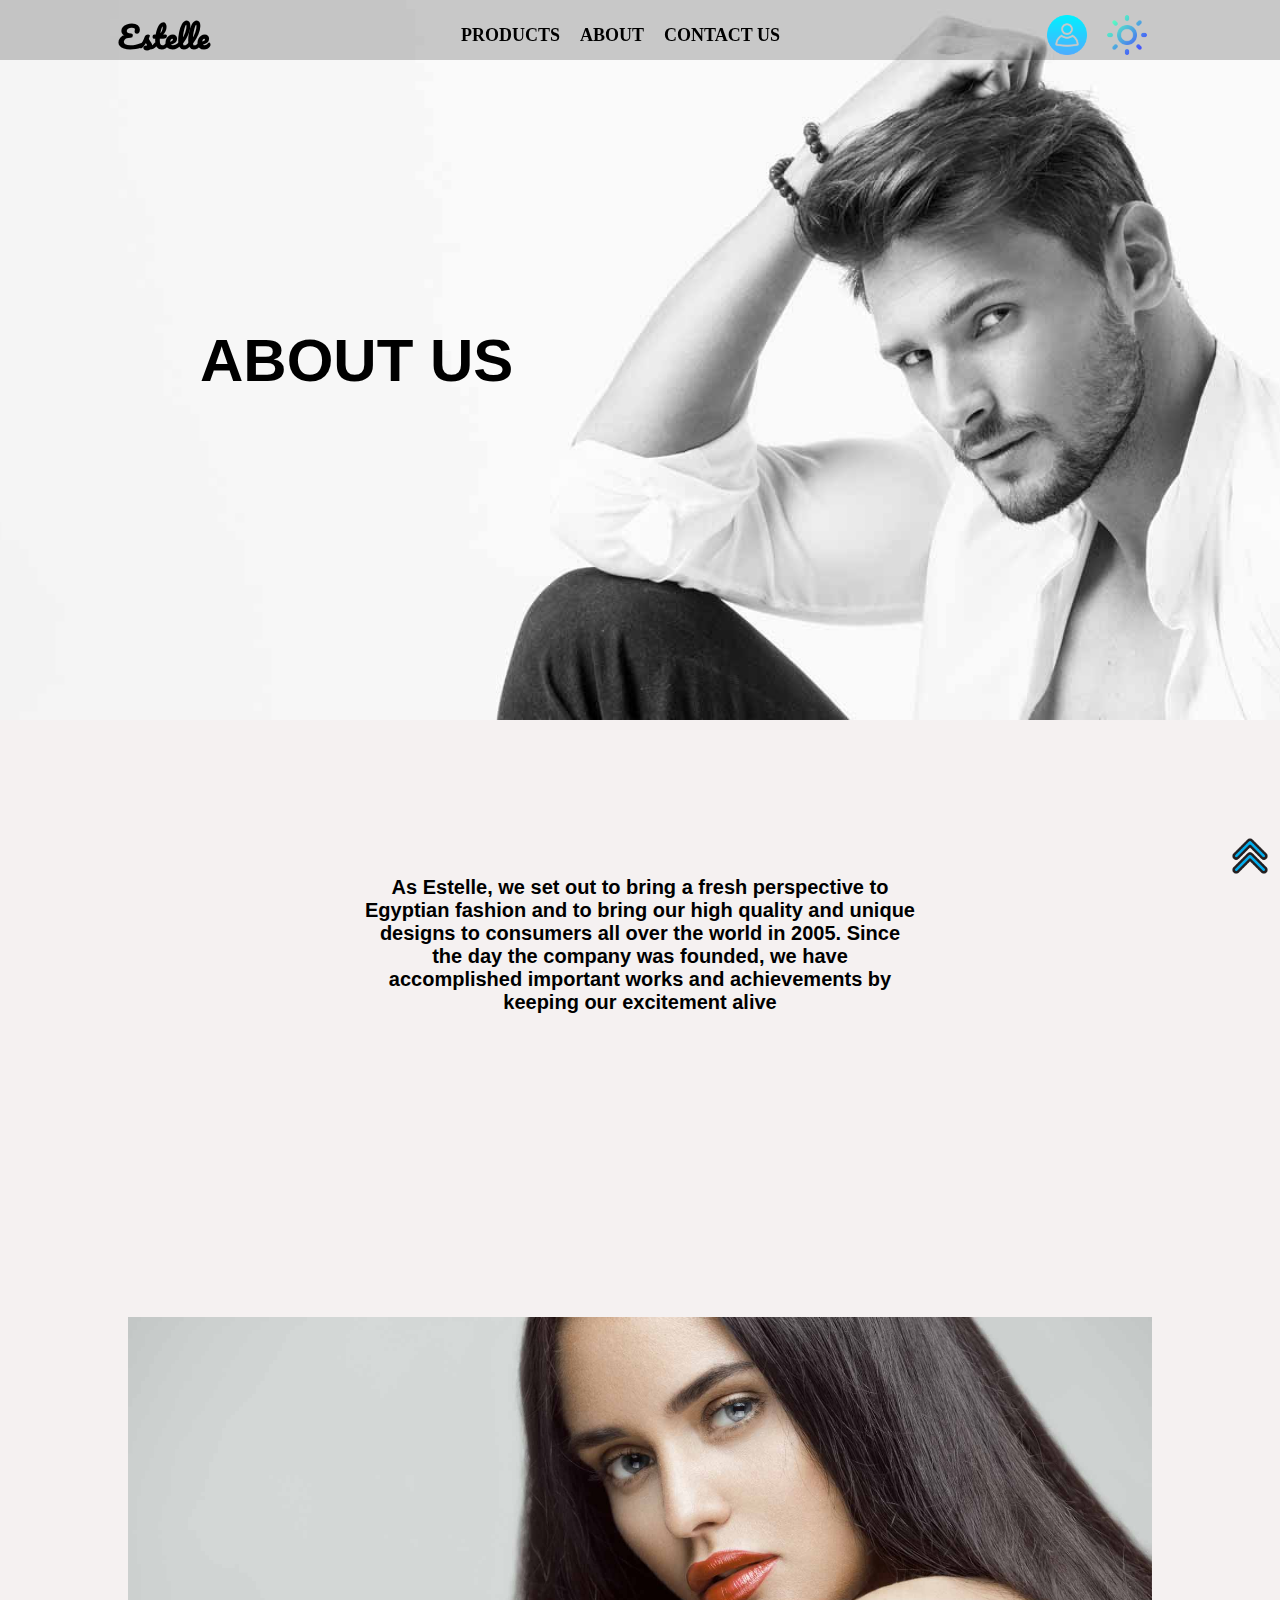
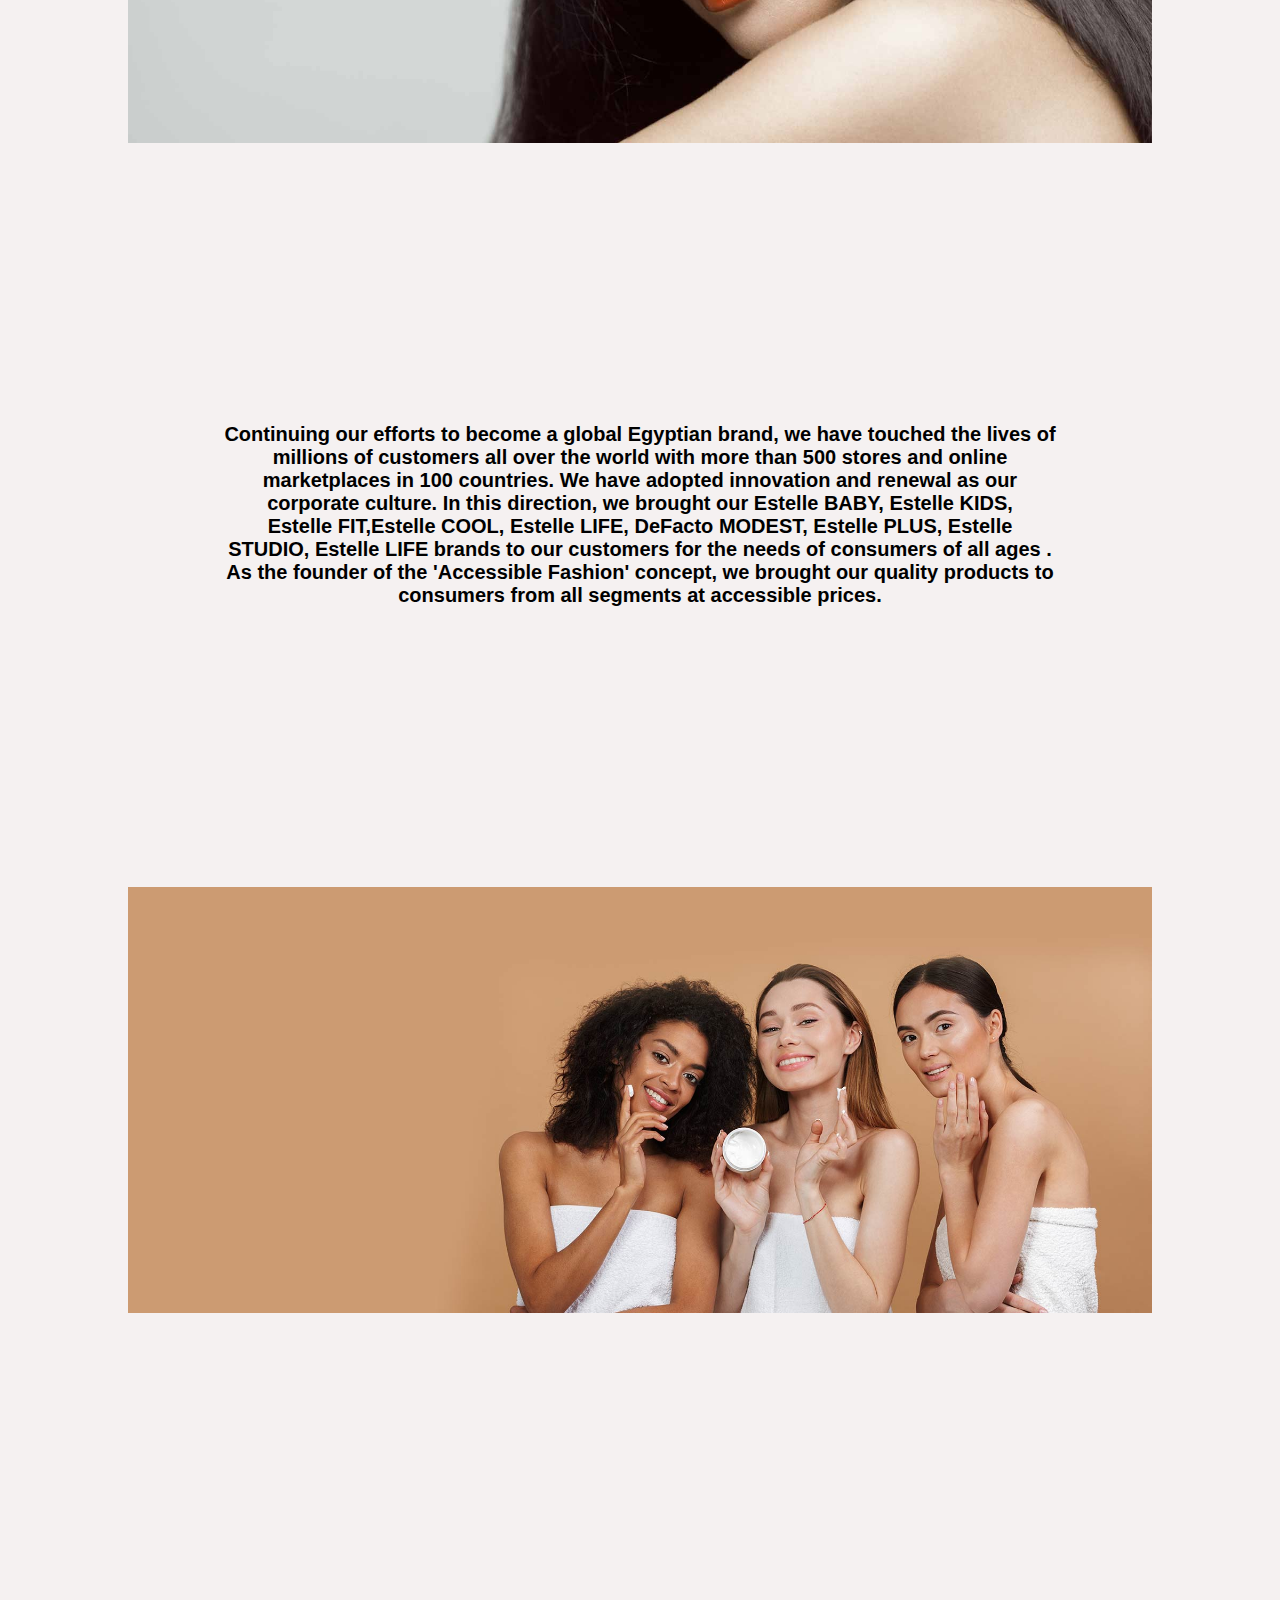
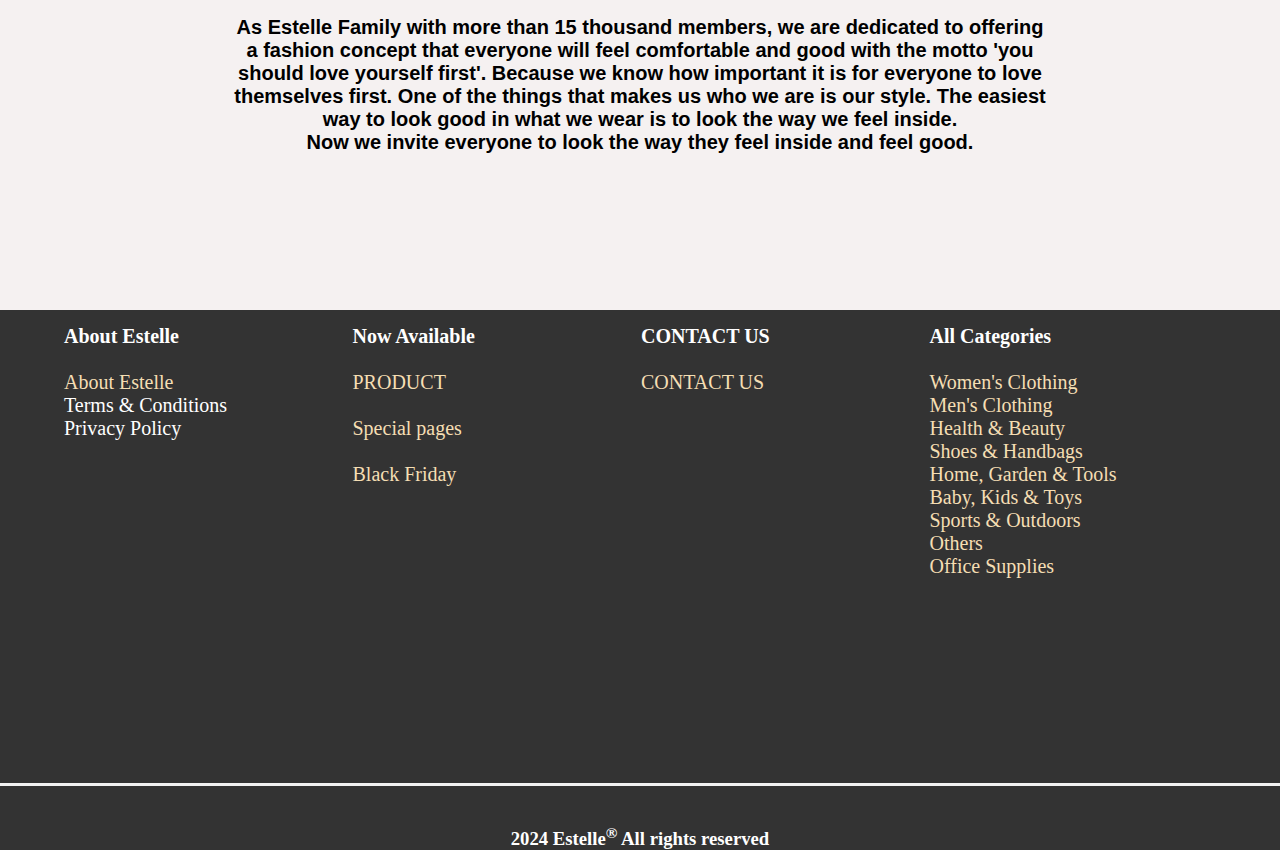
<file: aboutus.html>
<!DOCTYPE html>
<html lang="en">
<head>
    <meta charset="UTF-8">
    <meta name="viewport" content="width=device-width, initial-scale=1.0">
    <link rel="stylesheet" href="css/aboutus.css">
    <title>Document</title>
</head>
<body display="light">
    <header>
        <nav class="nav1">
           <div class="logo"><a href="">Estelle</a></div>
           <ul><li><a href="product.html"  id="p1">PRODUCTS</a></li>
           <li><a href="">ABOUT</a></li>
           <li><a href="contactus.html">CONTACT US</a></li>
        </ul>
        <ul>
            <li><a href="login.html"><img src="images/user.png" alt=""></a></li>
            <li  id="dis" ><img src="images/day-mode.png" alt=""></li>
          </ul>
          <div class="menu-toggle">
            <img src="images/equalizer.png" alt="">
        </div>
        </nav>
    </header>
    <div class="scrollup">
        <img src="images/arrow.png" alt="" >
     </div> </div>
     <main>
        <section class="sec1">
            <div class="imgback"> 
                <h1>ABOUT US</h1>
            </div>
            <div class="imges"></div>
         </section>
       
         <section class="sec2">
            <div class="con"><h3>As Estelle, we set out to bring a fresh perspective to <br> Egyptian fashion and to  bring our high quality and unique <br>designs to consumers all over the world in 2005. Since <br> the day the company was founded, we have <br> accomplished important works and achievements by <br> keeping our excitement alive</h3></div>
         </section>
         <section class="sec3">
            <img src="images/contact1-title.jpg" alt="">
         </section>
         <section class="sec2">
            <div class="con">
            <h3>Continuing our efforts to become a global Egyptian brand, we have touched the lives of <br> millions of customers all over the world with more than 500 stores and online <br> marketplaces in 100 countries. We have adopted innovation and renewal as our <br> corporate culture. In this direction, we brought our Estelle BABY, Estelle KIDS, <br> Estelle FIT,Estelle COOL, Estelle LIFE, DeFacto MODEST, Estelle PLUS, Estelle <br> STUDIO, Estelle LIFE brands to our customers for the needs of consumers of all ages . <br>As the founder of the 'Accessible Fashion' concept, we brought our quality products to <br> consumers from all segments at accessible prices. </h3>
        </div>
        </section>
        <section class="sec3">
            <img src="images/team-title.jpg" alt="">
         </section>
         <section class="sec2">
            <div class="con">
            <h3>As Estelle Family with more than 15 thousand members, we are dedicated to offering <br> a fashion concept that everyone will feel comfortable and good with the motto 'you <br> should love yourself first'. Because we know how important it is for everyone to love <br> themselves first. One of the things that makes us who we are is our style. The easiest <br> way to look good in what we wear is to look the way we feel inside. <br> Now we invite everyone to look the way they feel inside and feel good.</h3>
        </div>
        </section>
     </main>
     <footer>
      <div class="footer-data">
       <div class="footer-contant"> <h4>About Estelle </h4> <br>
           <p> <a href="aboutus.html">About Estelle <br></a>
               Terms & Conditions <br>
               Privacy Policy <br>
                <br>
            </p>
       </div>
       <div class="footer-contant"> <h4>Now Available</h4> <br>
           <p> <a href="product.html"> PRODUCT <br> <br>
               Special pages <br> <br>
               Black Friday<br>
           </a>  </p>
       </div>
       <div class="footer-contant"><h4>CONTACT US</h4> <br>
            <p> <a href="contactus.html">CONTACT US <br>
           </a> </p>
           </div>
       <div class="footer-contant">
           <h4>All Categories</h4> <br>
            <p> <a href="product.html"> Women's Clothing <br>
               Men's Clothing <br>
               Health & Beauty <br>
               Shoes & Handbags <br>
               Home, Garden & Tools <br>
               Baby, Kids & Toys <br>
               Sports & Outdoors <br>
               Others <br>
               Office Supplies 
           </a> </p>
       </div>
      </div>
      <div class="footer-line"></div>
      <h3> 2024 Estelle<sup>®</sup> All rights reserved </h3>
   </footer>
     <script src="js/aboutus.js"></script>
</body>  
</html>
</file>
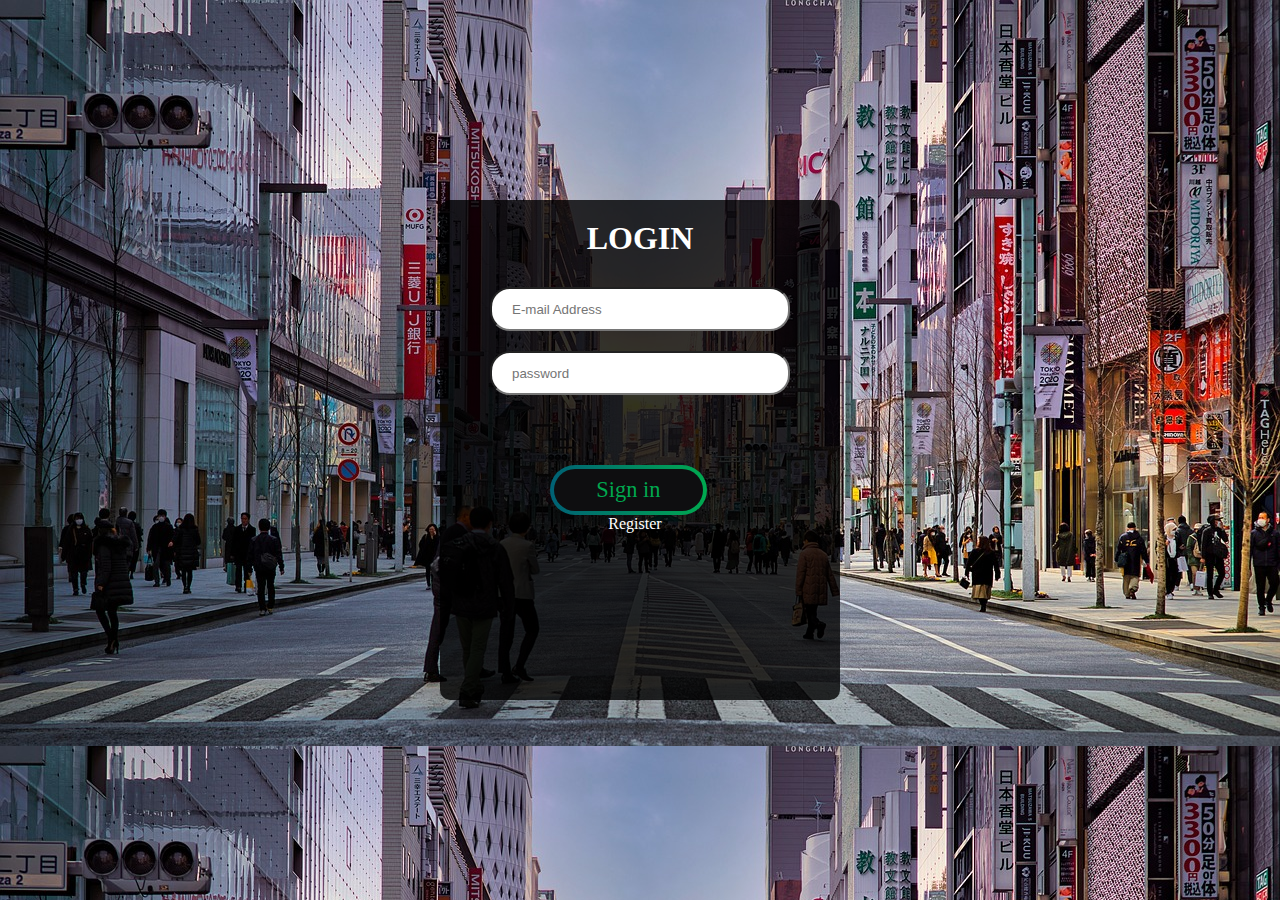
<file: login.html>
<!DOCTYPE html>
<html lang="en">
<head>
    <meta charset="UTF-8">
    <meta name="viewport" content="width=device-width, initial-scale=1.0">
   <link rel="stylesheet" href="css/login.css">
    <title>Document</title>
</head>
<body>
    <div class="con">
        <!-- <div class="cg1">
            
        </div> -->
        <div class="bg-v">
            <div class="login">
                <h1>LOGIN</h1>
                <div class="inpu1">
                <input type="text" placeholder="E-mail Address" id="input1">
                <input type="password" placeholder="password" id="input2">
               </div>
                <div class="but" >
                <a class="bn31"  id="btn" onclick=""><span class="bn31span" >Sign in</span></a>
                <a href="register.html" style="margin-right: 100px; margin-top: 40px;  color: white;">Register</a>
            </div>
            </div>
        </div>
    </div>
    <script src="js/login.js"></script>
</body>
</html>
</file>
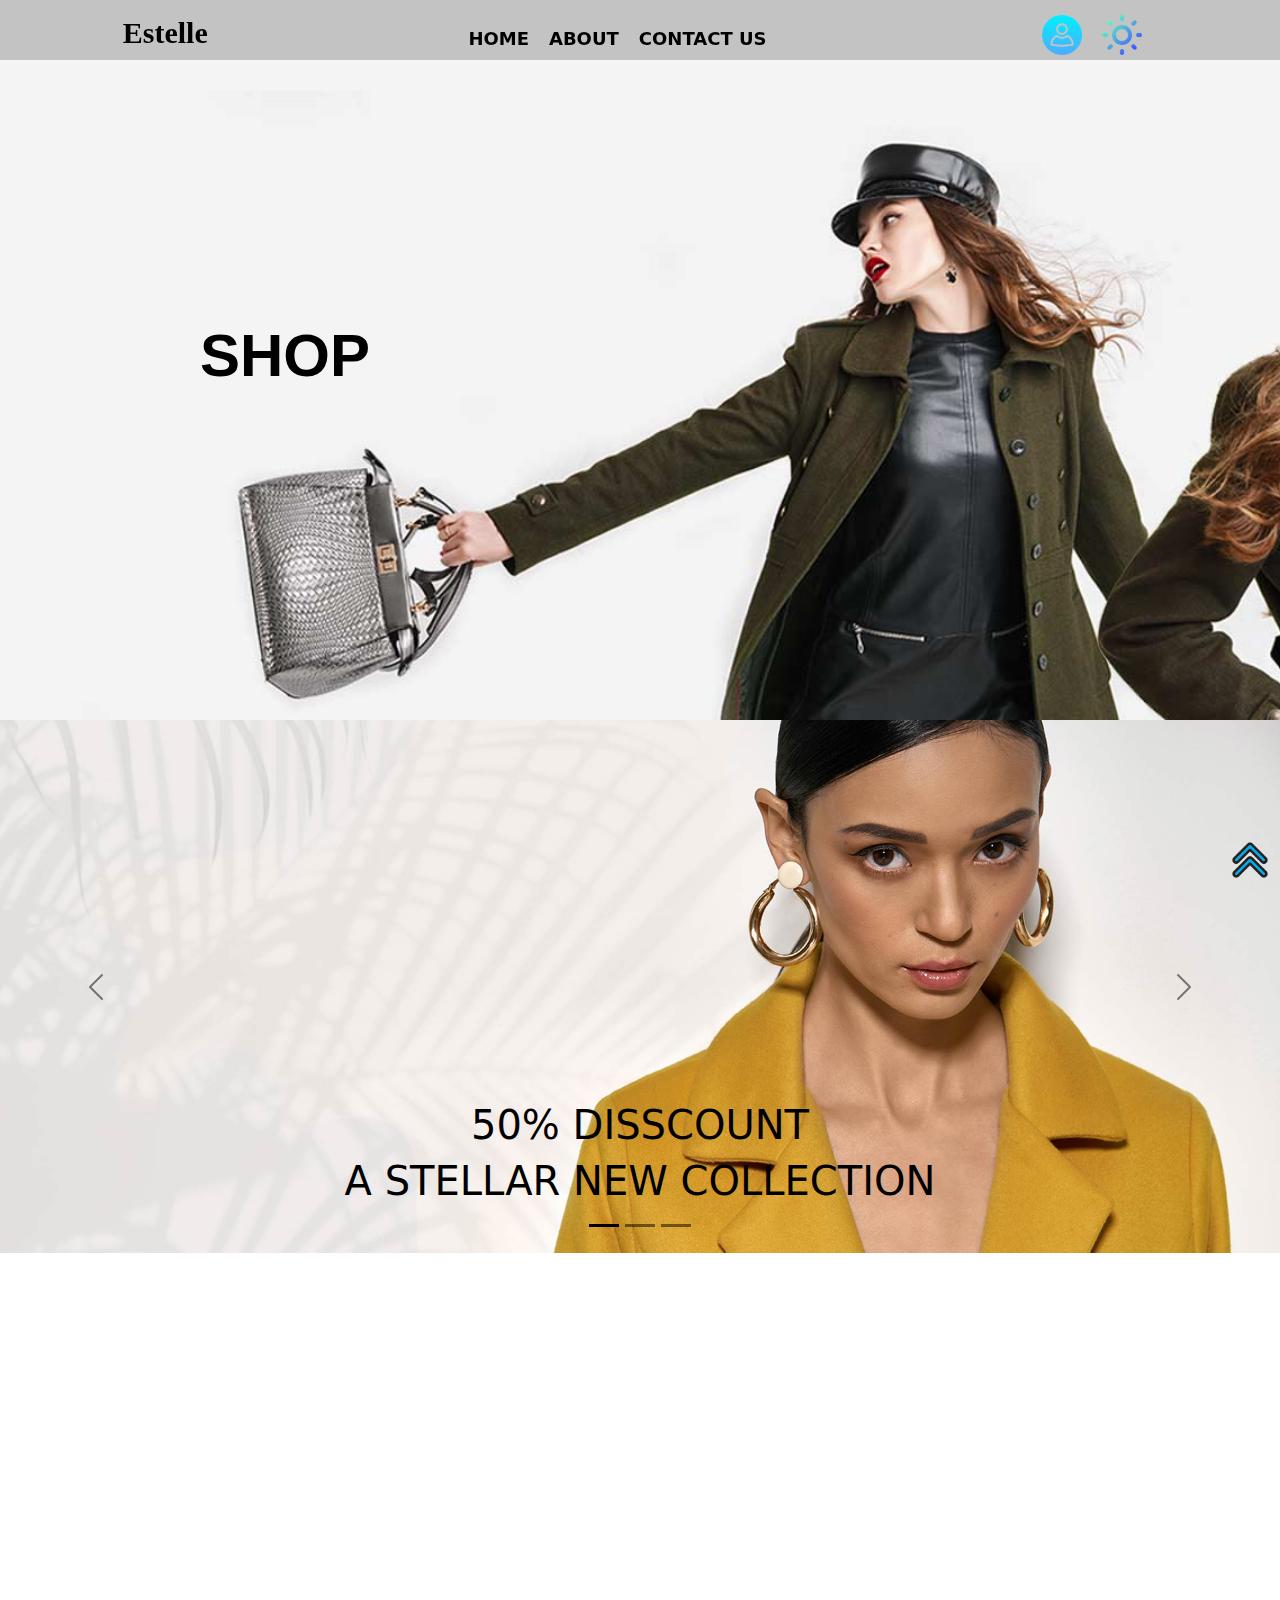
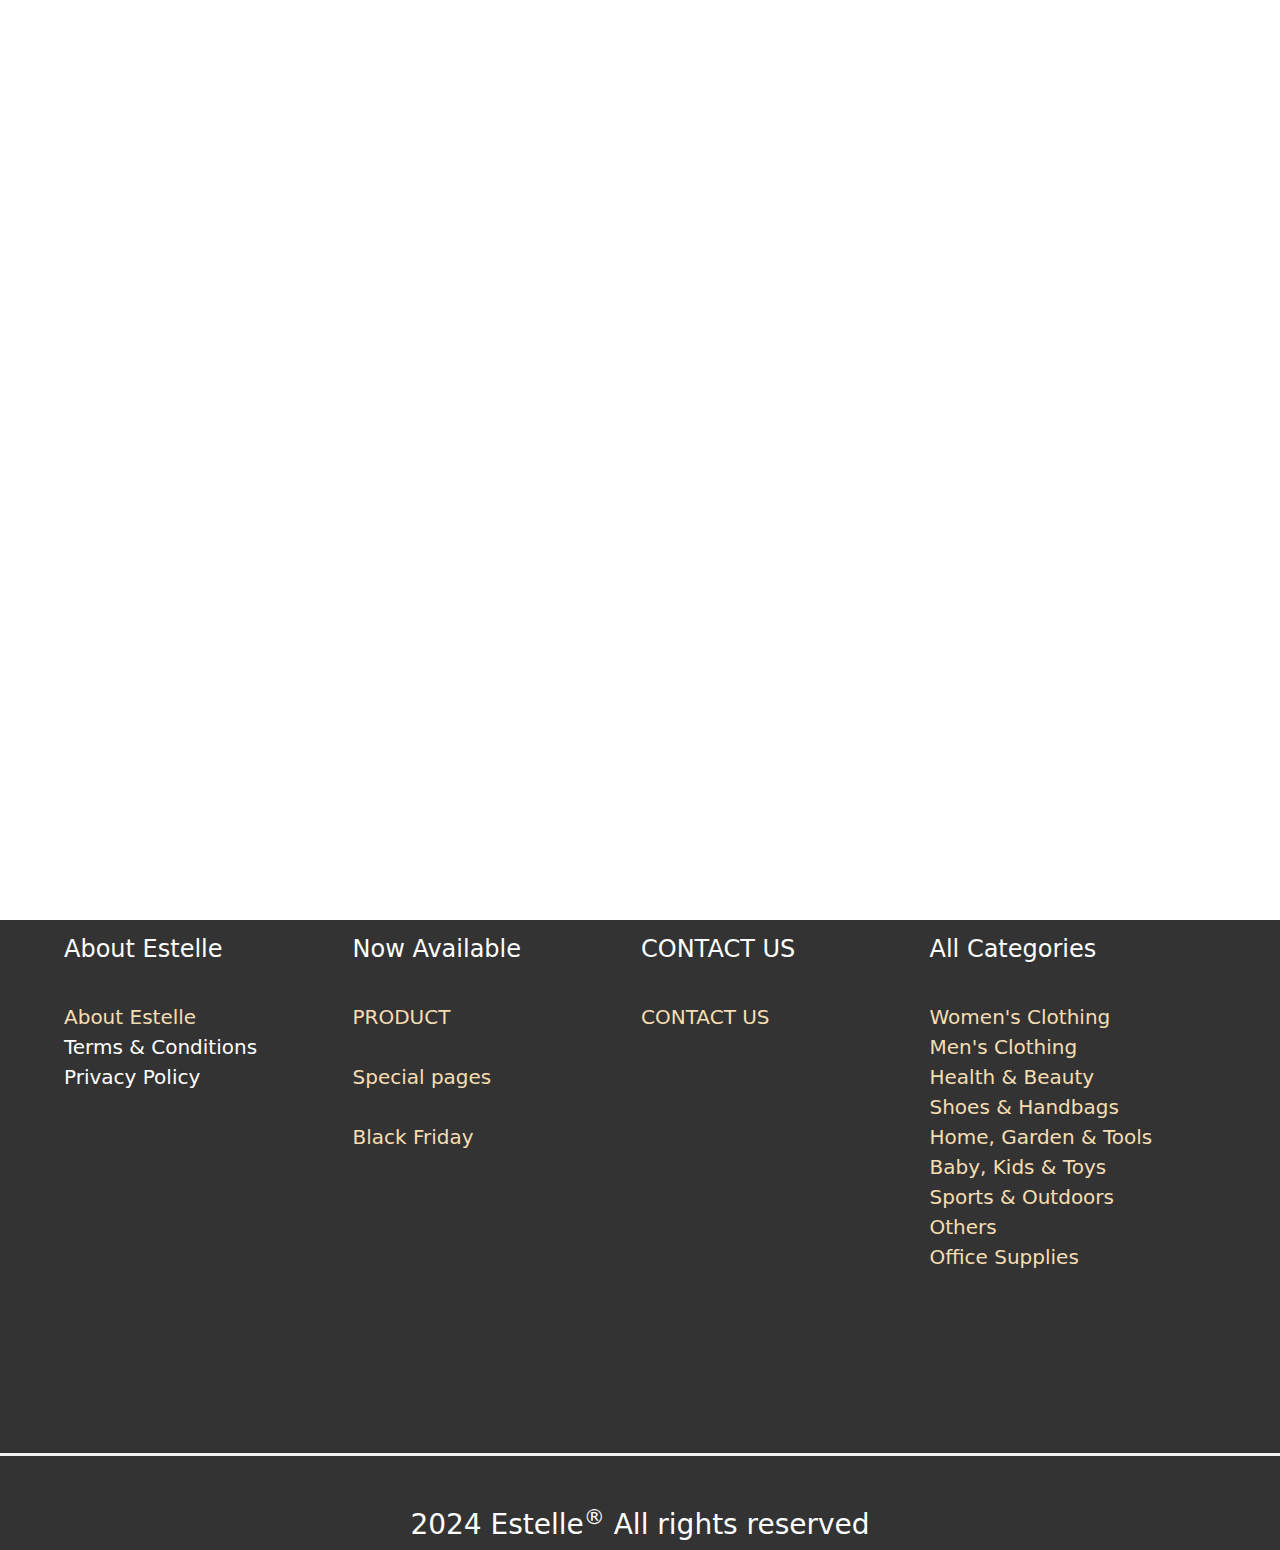
<file: product.html>
<!DOCTYPE html>
<html lang="en">
<head>
    <meta charset="UTF-8">
    <meta name="viewport" content="width=device-width, initial-scale=1.0">
    <link rel="stylesheet" href="css/bootstrap.min.css">
    <link rel="stylesheet" href="css/product.css">
    <title>Document</title>
</head>
<body display="light">
    <header>
        <nav class="nav1">
           <div class="logo"><a href="index.html">Estelle</a></div>
           <ul><li><a href="index.html"  id="p1">HOME</a></li>
           <li><a href="aboutus.html">ABOUT</a></li>
           <li><a href="contactus.html">CONTACT US</a></li>
        </ul>
        <ul>
          <li><a href="login.html"><img src="images/user.png" alt=""></a></li>
          <li  id="dis" ><img src="images/day-mode.png" alt=""></li>
        </ul>
        <div class="menu-toggle">
          <img src="images/equalizer.png" alt="">
      </div> 
        </nav>
    </header>
    <main>
     <section class="sec1">
        <div class="imgback"> 
            <h1>SHOP</h1>
        </div>
        <div class="imges"></div>
     </section>
     <section class="sec3">
        <div id="carouselExampleDark" class="carousel carousel-dark slide">
            <div class="carousel-indicators">
              <button type="button" data-bs-target="#carouselExampleDark" data-bs-slide-to="0" class="active" aria-current="true" aria-label="Slide 1"></button>
              <button type="button" data-bs-target="#carouselExampleDark" data-bs-slide-to="1" aria-label="Slide 2"></button>
              <button type="button" data-bs-target="#carouselExampleDark" data-bs-slide-to="2" aria-label="Slide 3"></button>
            </div>
            <div class="carousel-inner">
              <div class="carousel-item active" data-bs-interval="10000">
                <img src="images/about-us-title.jpg" class="d-block w-100" alt="...">
                <div class="carousel-caption d-none d-md-block">
                  <h1>50% DISSCOUNT</h1>
                  <h1>A STELLAR NEW COLLECTION </h1>
                 
                </div>
              </div>
              <div class="carousel-item" data-bs-interval="2000">
                <img src="images/clients-title.jpg" class="d-block w-100" alt="...">
                <div class="carousel-caption d-none d-md-block">
                    <h1 style="color: white;">50% DISSCOUNT</h1>
                    <h1 style="color: white;">A LOOK THAT STANDS OUT </h1> 
                </div>
              </div>
              <div class="carousel-item">
                <img src="images/pricing-title.jpg" class="d-block w-100" alt="...">
                <div class="carousel-caption d-none d-md-block">
                    <h1>50% DISSCOUNT</h1>
                    <h1>ESTELLE FASHION STYLE </h1>
                </div>
              </div>
            </div>
            <button class="carousel-control-prev" type="button" data-bs-target="#carouselExampleDark" data-bs-slide="prev">
              <span class="carousel-control-prev-icon" aria-hidden="true"></span>
              <span class="visually-hidden">Previous</span>
            </button>
            <button class="carousel-control-next" type="button" data-bs-target="#carouselExampleDark" data-bs-slide="next">
              <span class="carousel-control-next-icon" aria-hidden="true"></span>
              <span class="visually-hidden">Next</span>
            </button>
          </div>
     </section>
     <section class="sec2">
        <div class="con">
        </div>
     </section>
     <div class="scrollup">
        <img src="images/arrow.png" alt="">
     </div> </div>

    </main>
    <footer>
      <div class="footer-data">
       <div class="footer-contant"> <h4>About Estelle </h4> <br>
           <p> <a href="aboutus.html">About Estelle <br></a>
               Terms & Conditions <br>
               Privacy Policy <br>
                <br>
            </p>
       </div>
       <div class="footer-contant"> <h4>Now Available</h4> <br>
           <p> <a href="product.html"> PRODUCT <br> <br>
               Special pages <br> <br>
               Black Friday<br>
           </a>  </p>
       </div>
       <div class="footer-contant"><h4>CONTACT US</h4> <br>
            <p> <a href="contactus.html">CONTACT US <br>
           </a> </p>
           </div>
       <div class="footer-contant">
           <h4>All Categories</h4> <br>
            <p> <a href="product.html"> Women's Clothing <br>
               Men's Clothing <br>
               Health & Beauty <br>
               Shoes & Handbags <br>
               Home, Garden & Tools <br>
               Baby, Kids & Toys <br>
               Sports & Outdoors <br>
               Others <br>
               Office Supplies 
           </a> </p>
       </div>
      </div>
      <div class="footer-line"></div>
      <h3> 2024 Estelle<sup>®</sup> All rights reserved </h3>
   </footer>
<script src="js/bootstrap.bundle.js"></script>
<script src="js/bootstrap.min.js"></script>
    <script src="js/product.js"></script>
</body>
</html>
</file>
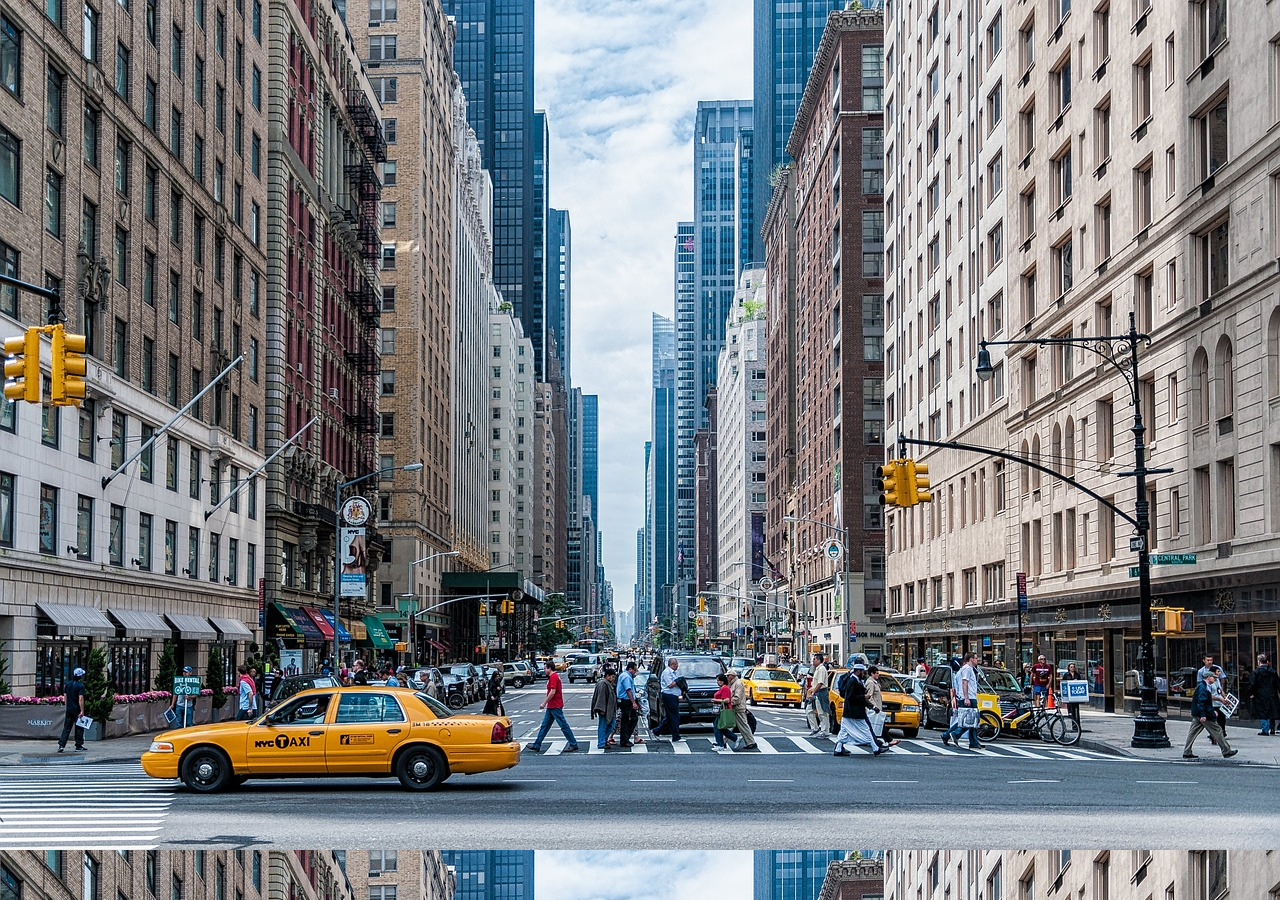
<file: profile.html>
<!DOCTYPE html>
<html lang="en">
<head>
    <meta charset="UTF-8">
    <meta name="viewport" content="width=device-width, initial-scale=1.0">
    <link rel="stylesheet" href="css/profile.css">
    <title>Document</title>
</head>
<body>
    <div id="conm">
    </div>
    <script src="js/profile.js"  ></script>
    

</body>
</html>
</file>
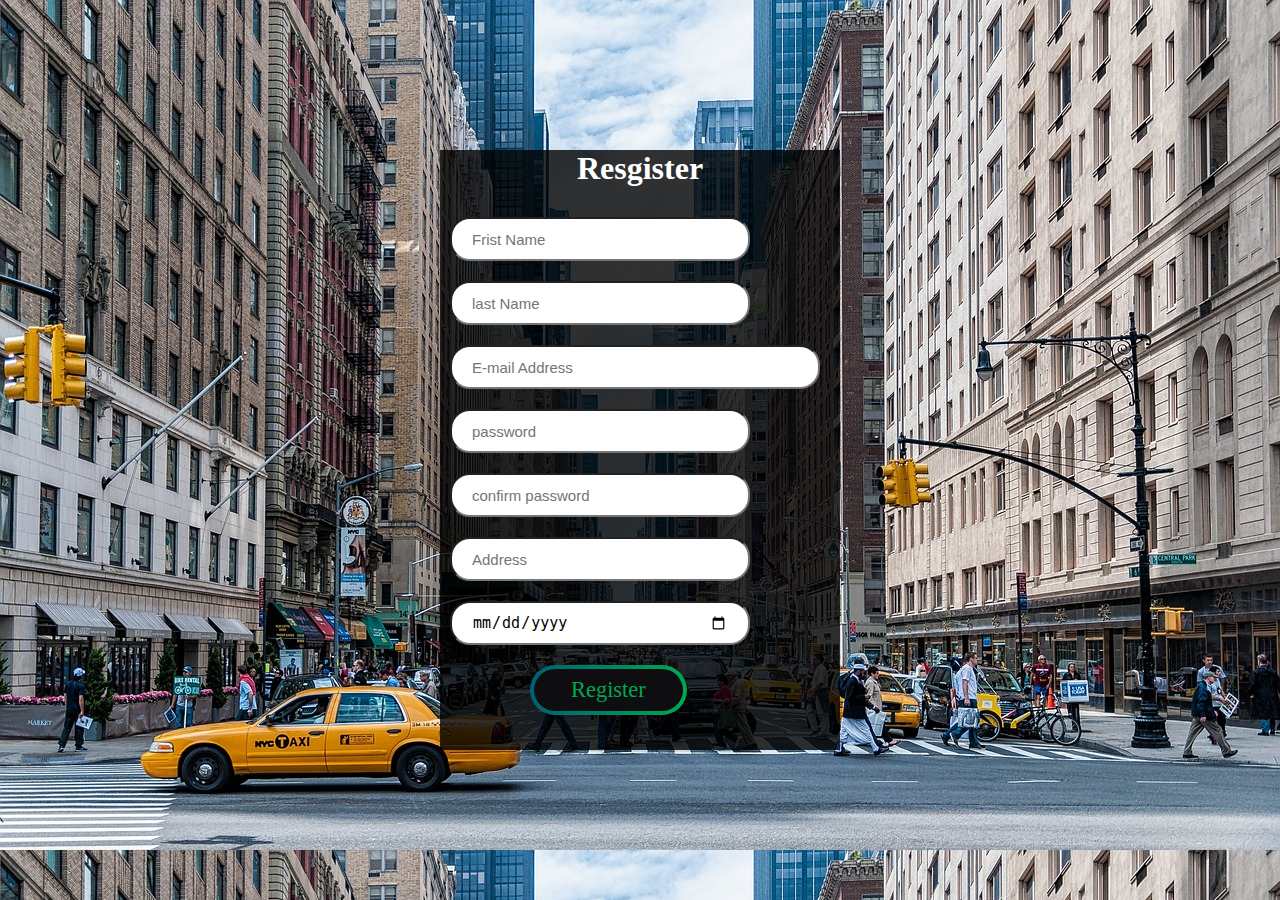
<file: register.html>
<!DOCTYPE html>
<html lang="en">
<head>
    <meta charset="UTF-8">
    <meta name="viewport" content="width=device-width, initial-scale=1.0">
   <link rel="stylesheet" href="css/register.css">
    <title>Document</title>
</head>
<body>
    <div class="con" >
        <div class="resgister">
<h1>Resgister </h1>
<div class="input1">
<input type="text" placeholder="Frist Name" id="inputfn">
<input type="text" placeholder="last Name" id="inputln">
<input type="text" placeholder="E-mail Address" id="inputemail">
<h4 id="h1"></h4>
<input type="password" placeholder="password" id="inputp">
<h4 id="h2"></h4>
<input type="password" placeholder="confirm password" id="inputcp">
<h4 id=""></h4>
<input type="text" placeholder="Address" id="inputa">
<input type="date" id="inputdate">
</div>
<div class="but">
<a class="bn31" id="btn" ><span class="bn31span">Register</span></a>
</div>
</div>
    </div>
    <script src="js/register.js"></script>
</body>
</html>
</file>
<file: css/aboutus.css>
@import url('https://fonts.googleapis.com/css2?family=Oswald:wght@700&display=swap');
@import url('https://fonts.googleapis.com/css2?family=Oswald:wght@700&family=Pacifico&display=swap');
@import url('https://fonts.googleapis.com/css2?family=Oswald:wght@700&family=Pacifico&family=Public+Sans:ital,wght@1,500&display=swap');
*{
    margin: 0;
    padding: 0;
    box-sizing: border-box;
    text-decoration: none;
}
:root,[display="light"]{
    --primary--color--: rgb(245, 241, 241);
    --secondary--color--: rgba(0, 0, 0,0.2);
    --text--color--:black;
}
:root,[display="dark"]{
    --primary--color--: black;
    --text--color--:rgb(245, 241, 241);
    --secondary--color--: rgba(255, 255, 255, 0.2);
}
 body{
    background-color: var(--primary--color--);
    color: var(--text--color--);
} .menu-toggle img{
    width: 40px;
    height: 40px;
    margin-top:30px;
    cursor: pointer;
  
  }
  header .menu
  {
      width: 100%;
      height: 95vh;
      background-color: rgba(0,0,0,0.7);
      position: absolute;
      top: 60px;
      left: 0;
      display: flex !important;
      flex-direction: column;
      justify-content: center;
      align-items: center;
      gap: 30px;
      z-index: 333333;
  }
  header .menu-toggle
  {
      width: 30px;
      height: 30px;
      display: flex;
      justify-content: center;
      align-items: center;
      flex-direction: column;
      gap: 5px;
      flex-wrap: wrap;
      cursor: pointer;
      display: none;
  }
.nav1{
    width: 100%;
    height: 60px;
   background-color: var(--secondary--color--);
   position: fixed;
   display: flex;
   justify-content: space-around;
   transition: 2s;
   z-index: 9999999999;
}
.nav2{
    width: 100%;
    height: 60px;
   background-color:var(--secondary--color--);
   position: fixed;
   display: flex;
   top: 20px;
   justify-content: space-around;
   transition: 1s;
   border-top-left-radius: 40px;
   border-top-right-radius: 40px;
   border-bottom-left-radius: 40px;
   border-bottom-right-radius: 40px;
   transition: 2s;
   z-index: 9999999999;
}
ul{
    display: flex;
   justify-content: space-around;
   gap: 20px;
  list-style: none;
  font-size: large;
  font-weight: 900;
  padding: 25px;
 
}ul li a{
    color: var(--text--color--);
    transition: 1s;
}
ul li a:hover{
    color: rgb(200, 237, 11);
    transition: 1s;
}

ul li img{
    width: 40px;
    height: 40px;
    margin-top: -10px;
    cursor: pointer;
}
.logo{
    padding: 10px;
    font-size: 30px;
    font-weight: 900;
    font-family: 'Oswald', sans-serif;
    font-family: 'Pacifico', cursive;
}
.logo a{
    color: var(--text--color--);
}
.scrollup{
    position: fixed;
    z-index: 77777777;
    right: 10px;
    bottom: 20px;
    transition:1s;
    cursor: pointer;
}
.scrollup  img{
    width: 40px;
    height: 40px;
}
.sec1{
    width: 100%;
    height: 80vh;
    position: relative;
}
.sec1  .imges{
    width: 100%;
   height: 80vh;
    background-image: url(../images/sign-up-title.jpg);
    background-repeat: no-repeat;
    background-position: center; 
    background-attachment: fixed;
    background-size: cover;
}
.sec1 .imgback{
    width: 100%;
    height: 100%;
    position: absolute;
    display: flex;
    justify-content: start;
    align-items: center;
}
.sec1 .imgback h1{
    color: black;
    font-weight: 900;
    font-size: 60px;
    margin-left: 200px;
    font-family: 'Franklin Gothic Medium', 'Arial Narrow', Arial, sans-serif;
}
.sec2{
    width: 100%;
    height: 50vh;
    display: flex;
    justify-content: center;
}
.con{
    width: 90%;
    height: 50vh;
    display: flex;
    justify-content: center;
    text-align: center;
    align-items: center;
}
.con h3{
    font-family: 'Segoe UI', Tahoma, Geneva, Verdana, sans-serif;
    font-size: 20px;
}
.sec3{
    width: 100%;
    height: 80vh;
    display: flex;
    justify-content: center;
    align-items: center;
}
.sec3 img{
    width: 80%;
    height: auto;
}
footer{
    width: 100%;
    min-height: 60vh;
    background-color: #333;
    display: flex;
    justify-content: space-between;
    flex-direction: column;
    align-items: center;
}
footer .footer-data{
    width: 90%;
    min-height: 45vh;
    display: flex;
    gap: 2px;
    margin: 15px;
}
footer .footer-line{
    width: 100%;
    height: 3px;
    background: #F2F2F2;
}
footer h3{
    color: white;
}
footer .footer-data .footer-contant {
    width: 300px;
    height: 300px;
    font-size: 20px;
    color: white;
}
footer .footer-data .footer-contant a{
    color: wheat;
}
  footer .footer-data2 .footer-contant {
    width: 300px;
    height: 300px;
    font-size: 20px;
    color: white;
  }
  footer .footer-data2 .footer-contant a{
    color: wheat;
  }
  .footer-data2{
    width: 90%;
    min-height: 100vh;
    display: flex;
    gap: 2px;
    margin: 15px;
  }
</file>
<file: css/login.css>
*{
    margin: 0;
    padding: 0;
    box-sizing: border-box;
    text-decoration: none;
}
.con{
    width: 100%;
    height: 100vh;
    overflow: hidden;
}
.con .cg1{
    width: 100%;
    height: 100vh;
    background-color: rgba(0,0, 0, 0.5);
    position: absolute;
    /* padding-top: 100px;
    padding-left: 20px; */
    display: flex;
    justify-content: center;
     align-items: center;  
    flex-direction: column; 
}
.login{
    width: 400px;
    height: 500px;
    background-color: rgba(0, 0, 0, 0.8);
    border-radius: 10px;
    color: white;
    text-align: center;
    
    padding: 20px;
    display: flex;
    flex-direction: column;
    gap: 30px;
}
.inpu1{
    gap: 20px;
    display: flex;
    flex-direction: column;
}

.bg-v{
    width: 100%;
    height: 100vh;
    background-image: url(../images/buildings-5655593_1280.jpg);
    display: flex;
    justify-content: center;
    align-items: center;
}

.login input{
    font-weight: 400;
   text-align: start;
   padding: 20px;
    width: 300px;
    height: 40px;
    border-radius: 20px;
    margin-left: 30px;
}
.but{
    width: auto;
    height: auto;
    margin-top: 40px;
    margin-left: 90px;
}
.bn31 {
    background-image: linear-gradient(to right, #006175 0%, #00a950 100%);
    border-radius: 40px;
    box-sizing: border-box;
    color: #00a84f;
    display: block;
    height: 50px;
    font-size: 1.4em;
    padding: 4px;
    position: relative;
    text-decoration: none;
    width: 7em;
    z-index: 2;
  }
  
  .bn31:hover {
    color: #fff;
  }
  
  .bn31 .bn31span {
    align-items: center;
    background: #0e0e10;
    border-radius: 40px;
    display: flex;
    justify-content: center;
    height: 100%;
    width: 100%;
  }
  
  .bn31:hover .bn31span {
    background: transparent;
  }
</file>
<file: css/product.css>
/* @import url('https://fonts.googleapis.com/css2?family=Oswald:wght@700&family=Pacifico&display=swap'); */
*{
    margin: 0;
    padding: 0;
    box-sizing: border-box;
    text-decoration: none !important ;
}
:root,[display="light"]{
    --primary--color--: rgb(255, 255, 255);
    --secondary--color--: rgba(0, 0, 0,0.2);
    --text--color--:black;
}
:root,[display="dark"]{
    --primary--color--: black;
    --text--color--:rgb(245, 241, 241);
    --secondary--color--: rgba(255, 255, 255, 0.2);
}
 body{
    background-color: var(--primary--color--);
    color: var(--text--color--);
    
} .menu-toggle img{
    width: 40px;
    height: 40px;
    margin-top:10px;
    cursor: pointer;

  }
  header .menu-toggle
{
    width: 30px;
    height: 30px;
    display: flex;
    justify-content: center;
    align-items: center;
    flex-direction: column;
    gap: 5px;
    flex-wrap: wrap;
    cursor: pointer;
    display: none;
}
  header .menu
  {
      width: 100%;
      height: 95vh;
      background-color: rgba(0,0,0,0.7);
      position: absolute;
      top: 60px;
      left: 0;
      display: flex !important;
      flex-direction: column;
      justify-content: center;
      align-items: center;
      gap: 30px;
      z-index: 333333;
  }

.nav1{
    width: 100%;
    height: 60px;
   background-color: var(--secondary--color--);
   position: fixed;
   display: flex;
   justify-content: space-around;
   transition: 2s;
   z-index: 9999999999;
}
.nav2{
    width: 100%;
    height: 60px;
   background-color:var(--secondary--color--);
   position: fixed;
   display: flex;
   top: 20px;
   justify-content: space-around;
   transition: 1s;
   border-top-left-radius: 40px;
   border-top-right-radius: 40px;
   border-bottom-left-radius: 40px;
   border-bottom-right-radius: 40px;
   transition: 2s;
   z-index: 9999999999;
}
ul{
    display: flex;
   justify-content: space-around;
   gap: 20px;
  list-style: none;
  font-size: large;
  font-weight: 900;
  padding: 25px;
 
}
ul li a{
    color: var(--text--color--);
    transition: 1s;
}
ul li a:hover{
    color: rgb(200, 237, 11);
    transition: 1s;
}

ul li img{
    width: 40px;
    height: 40px;
    margin-top: -10px;
    cursor: pointer;
}
.logo{
    padding: 10px;
    font-size: 30px;
    font-weight: 900;
    font-family: 'Oswald', sans-serif;
    font-family: 'Pacifico', cursive;
    
}
.logo a{
    color: var(--text--color--);
}
.sec1{
    width: 100%;
    height: 80vh;
    position: relative;
}
.sec1  .imges{
    width: 100%;
   height: 80vh;
    background-image: url(../images/shop-title-img-1.jpg);
    background-repeat: no-repeat;
    background-position: center; 
    background-attachment: fixed;
    background-size: cover;
}
.sec1 .imgback{
    width: 100%;
    height: 100%;
    position: absolute;
    display: flex;
    justify-content: start;
    align-items: center;
}
.sec1 .imgback h1{
    color: black;
    font-weight: 900;
    font-size: 60px;
    margin-left: 200px;
    font-family: 'Franklin Gothic Medium', 'Arial Narrow', Arial, sans-serif;
}
.sec2{
    width: 100%;
    min-height: auto;
    display: flex;
    justify-content: center;

}
.con{
    width: 90%;
    min-height: 100vh;
    display: flex;
    justify-content:center;
    align-items: center;
    flex-wrap: wrap;
    /* margin: 50px auto; */
    gap: 5px;
}
.sec3{
    width: 100%;
    height: 100vh;
}
.product
{
    width: 350px;
    height: auto;
    display: flex;
    justify-content: center;
    align-items: center;
    flex-direction: column;
    flex-wrap: wrap;
    gap: 3px;
   
}
.product img
{
   
  max-width: 200px;
max-height: 200px;
    object-fit: cover;
}
.scrollup{
    position: fixed;
    z-index: 77777777;
    right: 10px;
    bottom: 20px;
    transition:1s;
    cursor: pointer;
}
.scrollup  img{
    width: 40px;
    height: 40px;
}
footer{
    width: 100%;
    min-height: 70vh;
    background-color: #333;
    display: flex;
    justify-content: space-between;
    flex-direction: column;
    align-items: center;
}
footer .footer-data{
    width: 90%;
    min-height: 50vh;
    display: flex;
    gap: 2px;
    margin: 15px;
}
footer .footer-line{
    width: 100%;
    height: 3px;
    background: #F2F2F2;
}
footer h3{
    color: white;
}
footer .footer-data .footer-contant {
    width: 300px;
    height:400px;
    font-size: 20px;
    color: white;
}
footer .footer-data .footer-contant a{
    color: wheat;
}
footer .footer-data2 .footer-contant {
    width: 300px;
    height: 300px;
    font-size: 20px;
    color: white;
}
footer .footer-data2 .footer-contant a{
    color: wheat;
}
.footer-data2{
    width: 90%;
    min-height: 120vh;
    display: flex;
    gap: 2px;
    margin: 15px;
}

.icon1{
.material-symbols-outlined {
  font-variation-settings:
  'FILL' 0,
  'wght' 600,
  'GRAD' 0,
  'opsz' 24
}
}
.icon2{
display: flex;
justify-content: space-between;
cursor: pointer;
}
.bn3637 {
    display: inline-flex;
    align-items: center;
    justify-content: center;
    padding: 0.7rem 2rem;
    font-weight: 700;
    font-size: 18px;
    text-align: center;
    text-decoration: none;
    color: #fff;
    backface-visibility: hidden;
    border: 0.3rem solid transparent;
    border-radius: 3rem;
  }
  .bn38 {
    border-color: transparent;
    transition: background-color 0.3s ease-in-out;
  }
    
  .bn38:hover {
    background-color: #60605e;
  }
</file>
<file: css/profile.css>
*{
    margin: 0;
    padding: 0;
    box-sizing: border-box;
    text-decoration: none;
}
#conm{
    width: 100%;
    height: 100vh;
    overflow: hidden;
   background-image: url(../images/pedestrians-1853552_1280.jpg); 
   display: flex;
   justify-content: center;
   align-items: center;
   
}
#conm .user{
    width: 400px;
    height: 600px;
    color: white;
    background-color: rgba(0, 0, 0, 0.8);
    gap: 30px;
    display: flex;
    flex-direction: column;
}
.user .imge{
    width: 100%;
    display: flex;
    justify-content: center;
    margin-top: 20px;
}.user .username{
    width: 100%;
    display: flex;
    margin-top: -10px;
   justify-content: center;
   font-family: 'Franklin Gothic Medium', 'Arial Narrow', Arial, sans-serif;
}.user .btno{
    display: flex;
    justify-content: center;
    margin-top: 30px;
}

.user h2{
    margin-left: 20px;
}
.user img{
    width: 100px;
    height: 100px;
}
.btn {
    --border-color: linear-gradient(-45deg, #ffae00, #7e03aa, #00fffb);
    --border-width: .125em;
    --curve-size: .5em;
    --blur: 30px;
    --bg: #080312;
    --color: #afffff;
    color: var(--color);
      /* use position: relative; so that BG is only for .btn */
    position: relative;
    isolation: isolate;
    display: inline-grid;
    place-content: center;
    padding: .5em 1.5em;
    font-size: 17px;
    border: 0;
    text-transform: uppercase;
    box-shadow: 10px 10px 20px rgba(0, 0, 0, .6);
    clip-path: polygon(
              /* Top-left */
              0% var(--curve-size),
  
              var(--curve-size) 0,
              /* top-right */
              100% 0,
              100% calc(100% - var(--curve-size)),
  
              /* bottom-right 1 */
              calc(100% - var(--curve-size)) 100%,
              /* bottom-right 2 */
              0 100%);
    transition: color 250ms;
  }
  
  .btn::after,
  .btn::before {
    content: '';
    position: absolute;
    inset: 0;
  }
  
  .btn::before {
    background: var(--border-color);
    background-size: 300% 300%;
    animation: move-bg7234 5s ease infinite;
    z-index: -2;
  }
  
  @keyframes move-bg7234 {
    0% {
      background-position: 31% 0%
    }
  
    50% {
      background-position: 70% 100%
    }
  
    100% {
      background-position: 31% 0%
    }
  }
  
  .btn::after {
    background: var(--bg);
    z-index: -1;
    clip-path: polygon(
              /* Top-left */
              var(--border-width) 
              calc(var(--curve-size) + var(--border-width) * .5),
  
              calc(var(--curve-size) + var(--border-width) * .5) var(--border-width),
  
              /* top-right */
              calc(100% - var(--border-width)) 
              var(--border-width),
  
              calc(100% - var(--border-width)) 
              calc(100% - calc(var(--curve-size) + var(--border-width) * .5)),
  
              /* bottom-right 1 */
              calc(100% - calc(var(--curve-size) + var(--border-width) * .5)) calc(100% - var(--border-width)),
              /* bottom-right 2 */
              var(--border-width) calc(100% - var(--border-width)));
    transition: clip-path 500ms;
  }
  
  .btn:where(:hover, :focus)::after {
    clip-path: polygon(
                  /* Top-left */
                  calc(100% - var(--border-width)) 
  
                  calc(100% - calc(var(--curve-size) + var(--border-width) * 0.5)),
      
                  calc(100% - var(--border-width))
  
                  var(--border-width),
      
                  /* top-right */
                  calc(100% - var(--border-width))
  
                   var(--border-width),
      
                  calc(100% - var(--border-width)) 
  
                  calc(100% - calc(var(--curve-size) + var(--border-width) * .5)),
      
                  /* bottom-right 1 */
                  calc(100% - calc(var(--curve-size) + var(--border-width) * .5)) 
                  calc(100% - var(--border-width)),
  
                  /* bottom-right 2 */
                  calc(100% - calc(var(--curve-size) + var(--border-width) * 0.5))
                  calc(100% - var(--border-width)));
    transition: 200ms;
  }
  
  .btn:where(:hover, :focus) {
    color: #fff;
  }
</file>
<file: css/register.css>
*{
    margin: 0;
    padding: 0;
    box-sizing: border-box;
    text-decoration: none;
}
.con{
    width: 100%;
    height: 100vh;
    overflow: hidden;
   background-image: url(../images/pedestrians-1853552_1280.jpg); 
   display: flex;
   justify-content: center;
   align-items: center;
   
}
.con .resgister{
    width: 400px;
    height: 600px;
    color: white;
    background-color: rgba(0, 0, 0, 0.8);
    gap: 30px;
    display: flex;
    flex-direction: column;
}
h1{
     text-align: center; 
}
.input1{
    display: flex;
    gap: 20px;
    flex-direction: column;
}
input{
    border-radius: 20px;
    font-weight: 400;
    font-size: 15px;
    padding: 20px;
    width: 300px;
    height: 40px;
   margin-left: 10px;

}
#inputemail{
    width: 370px;
}

.but{
    width: auto;
    height: auto;
    margin-top: -10px;
    margin-left: 90px;
  
}
.bn31 {
    background-image: linear-gradient(to right, #006175 0%, #00a950 100%);
    border-radius: 40px;
    box-sizing: border-box;
    color: #00a84f;
    display: block;
    height: 50px;
    font-size: 1.4em;
    padding: 4px;
    position: relative;
    text-decoration: none;
    width: 7em;
    z-index: 2;
  }
  
  .bn31:hover {
    color: #fff;
  }
  
  .bn31 .bn31span {
    align-items: center;
    background: #0e0e10;
    border-radius: 40px;
    display: flex;
    justify-content: center;
    height: 100%;
    transition: background 0.5s ease;
    width: 100%;
  }
  
  .bn31:hover .bn31span {
    background: transparent;
  }
h4{
  display: none;
}
</file>
